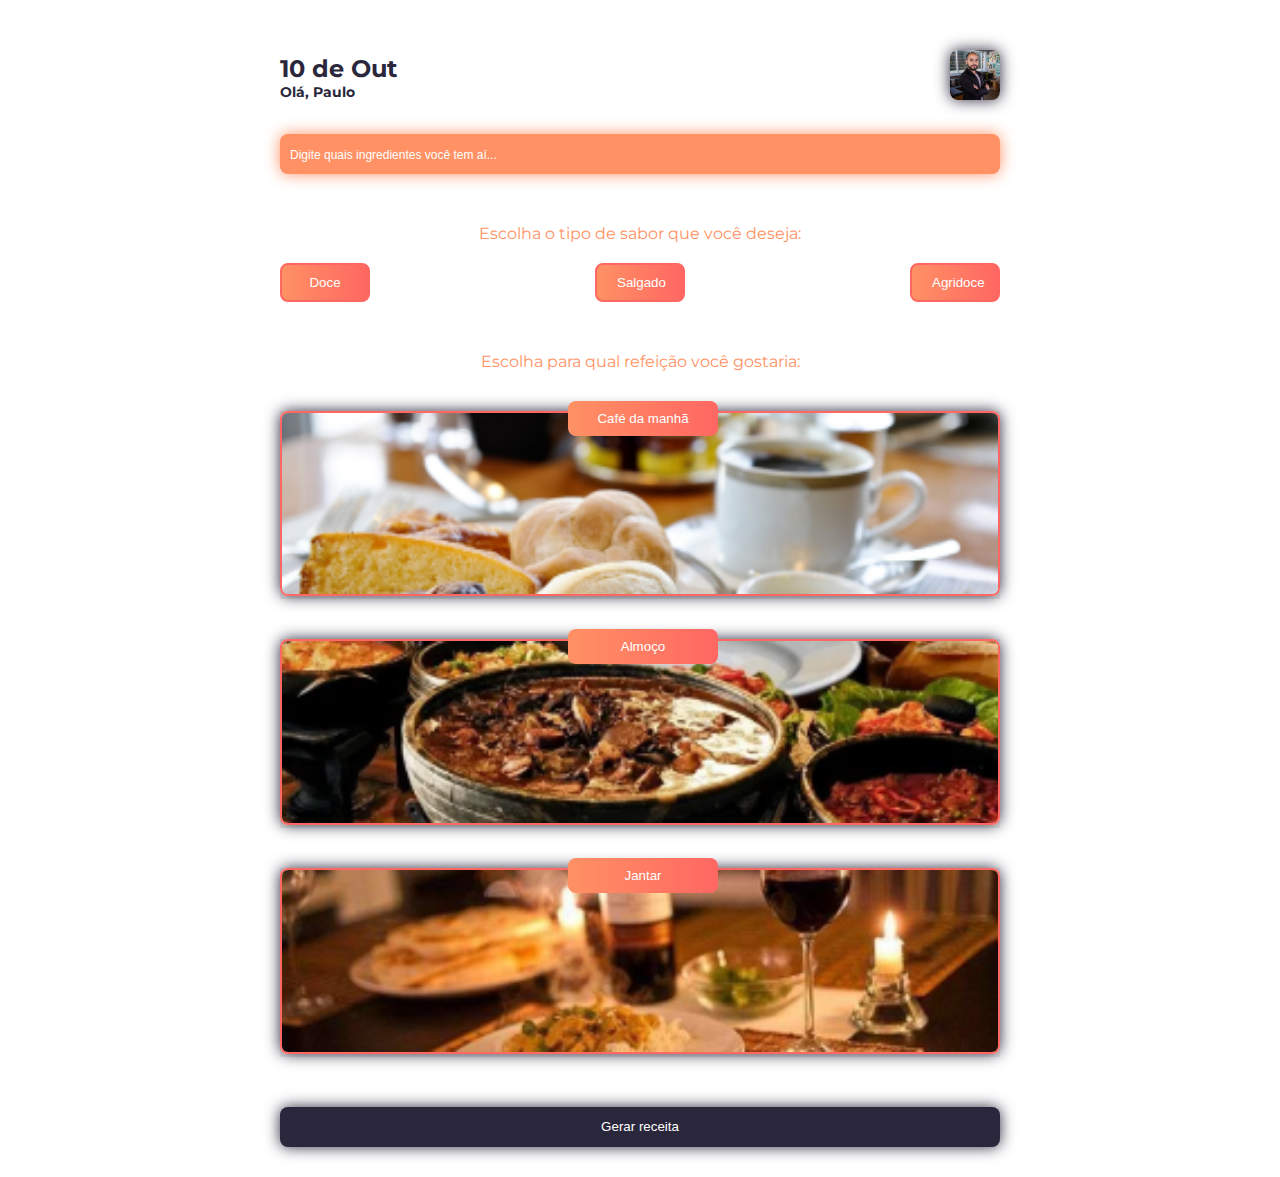
<file: index.html>
<!DOCTYPE html>
<html lang="pt-br">
<head>
    <meta charset="UTF-8">
    <meta name="viewport" content="width=device-width, initial-scale=1.0">
    <title>ReceitAI</title>
    <link rel="stylesheet" href="style.css">
</head>
<body>
    
    
    <main>
        <header>
            <div>
                <h2>10 de Out</h2>
                <h1>Olá, Paulo</h1>
            </div>
            <div>
                <img src="/img/perfil.png" alt="Foto de perfil do usuário">
            </div>
        </header>

        <section class="busca">
            <input type="text" name="ingredientes" placeholder="Digite quais ingredientes você tem aí..." id="ingredientes">
        </section>

        <section class="sabores">
            <p>Escolha o tipo de sabor que você deseja:</p>
            <div>
                <button class="sabor" onclick="SelecionarSabor(this ,'doce')">Doce</button>
                <button class="sabor" onclick="SelecionarSabor(this ,'salgado')">Salgado</button>
                <button class="sabor" onclick="SelecionarSabor(this ,'agridoce')">Agridoce</button>
            </div>
        </section>

        <section class="refeicoes">
            <p>Escolha para qual refeição você gostaria:</p>

            <button>
                <span>Café da manhã</span>
                <img src="/img/cafe.png" class="refeicao" alt="Café da manhã" onclick="SelecionarRefeicao(this, 'cafe')">
            </button>

            <button>
                <span>Almoço</span>
                <img src="/img/almoco.png" class="refeicao" alt="Almoço" onclick="SelecionarRefeicao(this, 'almoco')">
            </button>
            
            <button>
                <span>Jantar</span>
                <img src="/img/jantar.png" class="refeicao" alt="Jantar" onclick="SelecionarRefeicao(this, 'jantar')">
            </button>           

        </section>

        <button class="gerar_receita" onclick="GerarReceita()">
            Gerar receita
        </button>

    </main>


    <script src="script.js"></script>
</body>
</html>
</file>
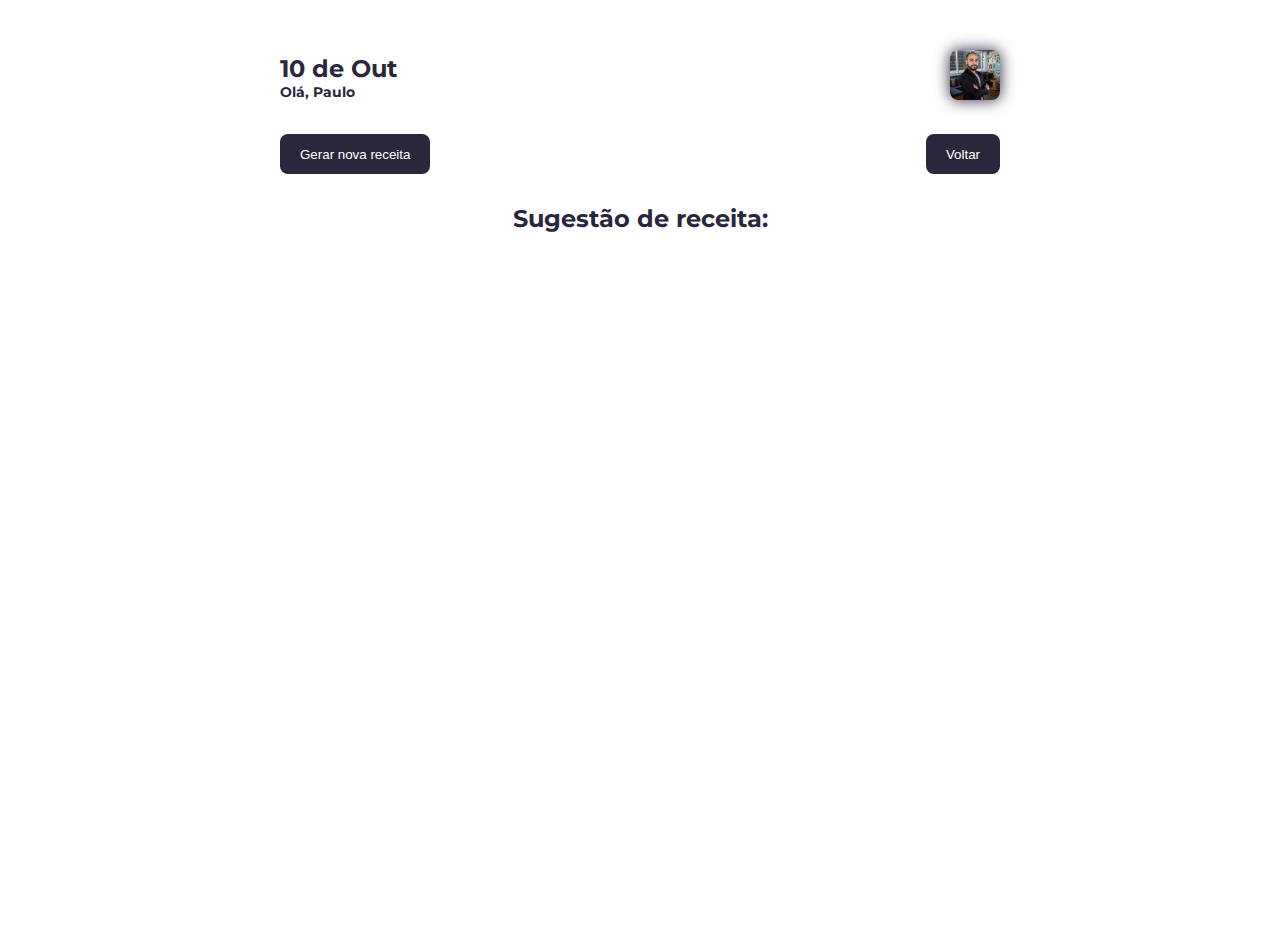
<file: resultado.html>
<!DOCTYPE html>
<html lang="pt-br">
<head>
    <meta charset="UTF-8">
    <meta name="viewport" content="width=device-width, initial-scale=1.0">
    <title>ReceitAI</title>
    <link rel="stylesheet" href="style.css">
</head>
<body>
    
    <main>
        <header>
            <div>
                <h2>10 de Out</h2>
                <h1>Olá, Paulo</h1>
            </div>
            <div>
                <img src="/img/perfil.png" alt="Foto de perfil do usuário">
            </div>
        </header>

        <section class="botoes_resultados">
            <button onclick="RecarregarPagina()">Gerar nova receita</button>
            <button onclick="Voltar()">Voltar</button>
        </section>

        <h2>Sugestão de receita:</h2>       

        <section class="escolhas">
            <div class="refeicoes">
                <button id="cafe">
                    <span>Café da manhã</span>
                    <img src="/img/cafe.png" class="refeicao" alt="Café da manhã">
                </button>
    
                <button id="almoco">
                    <span>Almoço</span>
                    <img src="/img/almoco.png" class="refeicao" alt="Almoço">
                </button>
                
                <button id="jantar">
                    <span>Jantar</span>
                    <img src="/img/jantar.png" class="refeicao" alt="Jantar">
                </button>
            </div>

            <div class="sabores">
                <button class="sabor" id="doce">Doce</button>
                <button class="sabor" id="salgado">Salgado</button>
                <button class="sabor" id="agridoce">Agridoce</button>
            </div>

        </section>

        

        <section class="resultados">
            <div id="loadingIcon" style="display: none;"></div>
        </section>

    </main>
    

    <script src="resultado.js"></script>
</body>
</html>
</file>
<file: style.css>
@import url('https://fonts.googleapis.com/css2?family=Montserrat:wght@400;700&display=swap');

*{
    margin: 0;
    padding: 0;
    box-sizing: border-box;
}

:root{
    --black:  #2A273C;
    --red:    #FF6762;
    --orange: #FF9164;

    --shadow_black:  0 0 15px var(--black);
    --shadow_orange: 0 0 15px var(--orange);
}

body{
    display: flex;
    justify-content: center;
    font-family: 'Montserrat', sans-serif;
    color: var(--black);
}

main{
    min-width: 360px;
    height: 100vh;
    margin-top: 30px;
    padding: 20px;
}

/* Cabeçalho */

header{
    display: flex;
    width: 100%;
    justify-content: space-between;
    align-items: center;
}

header h1{
    font-size: 14px;
}

header img{
    width: 50px;
    border-radius: 8px;
    box-shadow: var(--shadow_black);
}

/* Busca */

.busca{
    margin-top: 30px;
    width: 100%;
    position: relative; /* Este precisa estar relativo ao pai para .busca button ser absolute */
}

.busca input{
    width: 100%;
    height: 40px;
    border-radius: 8px;
    border: none;
    padding: 10px;

    color: white;
    background-color: var(--orange);
    box-shadow: var(--shadow_orange);
}

.busca input::placeholder{
    color: white;
    font-size: 12px;
}

.busca input:focus-visible{
    border: solid 2px var(--red);
    outline: none;
}


.busca button{
    color: white;
    background-color: transparent;
    border: none;
    position: absolute;
    right: 20px;
    top: 10px;
}

.busca button:hover{
    cursor: pointer;
}

.sabores,
.refeicoes{
    margin-top: 50px;
    color: var(--orange);
    text-align: center;
}

/* Sabores */

.sabores div{
    display: flex;
    justify-content: space-between;
    margin-top: 20px;
}

.sabor{
    border: none;
    padding: 10px 20px;
    border-radius: 8px;
    width: 90px;

    color: white;
    border: solid 2px var(--red);
    background: linear-gradient(to left, var(--red), var(--orange)); 
    cursor: pointer;   
}

.refeicoes{
    display: flex;
    flex-direction: column;
}

.refeicoes p{
    margin-bottom: 20px;
}

.refeicoes button{
    position: relative;
    border: none;
    margin: 20px 0;
    cursor: pointer;
}

.refeicoes span{
    position: absolute;
    top: -10px;
    width: 150px;
    left: 28%;     

    color: white;
    background: linear-gradient(to left, var(--red), var(--orange));
    padding: 10px 20px;
    border-radius: 8px;
}

.refeicoes img{
    border-radius: 8px;
    border: solid 2px var(--red);
    box-shadow: var(--shadow_black);
}

.gerar_receita{
    width: 100%;
    height: 40px;
    margin: 30px 0;
    border: none;
    border-radius: 8px;
    cursor: pointer;

    color: white;
    background-color: var(--black);
    box-shadow: var(--shadow_black);
}



/* Item Selecionado */
.selecionado{
    border: solid 2px var(--black) !important;
}


/* Página de Resultados */
.botoes_resultados{
    display: flex;
    justify-content: space-between;
    margin: 30px 0;
}

.botoes_resultados button{
    padding: 0 20px;
    height: 40px;
    border: none;
    color: white;
    border-radius: 8px;
    background-color: var(--black);
    cursor: pointer;
}

h2{
    text-align: center;
}

.escolhas button{
    display: none;
}

.escolhas .sabores{
    margin-top: -5px;
    display: flex;
    justify-content: center;
}

#loadingIcon{
    margin-top: 20px;
    text-align: center;
}

@keyframes spin {
    0% {
      transform: rotate(0deg);
    }
    100% {
      transform: rotate(360deg);
    }
}
  
#loadingIcon {
    width: 40px;
    height: 40px;
    border: 2px solid #ccc;
    border-top-color: #333;
    border-radius: 50%;
    animation: spin 1s linear infinite;
}

.resultados{
    margin: 50px 0;
    bottom: 50px;
    width: 320px;
    display: flex;
    justify-content: center;
    font-size: 12px;
}

@media  screen and (min-width: 760px) {
    main{
        min-width: 760px;
    }

    button img{
        width: 100%;
    }

    .refeicoes span{
        left: 40%;
    }
}
</file>
